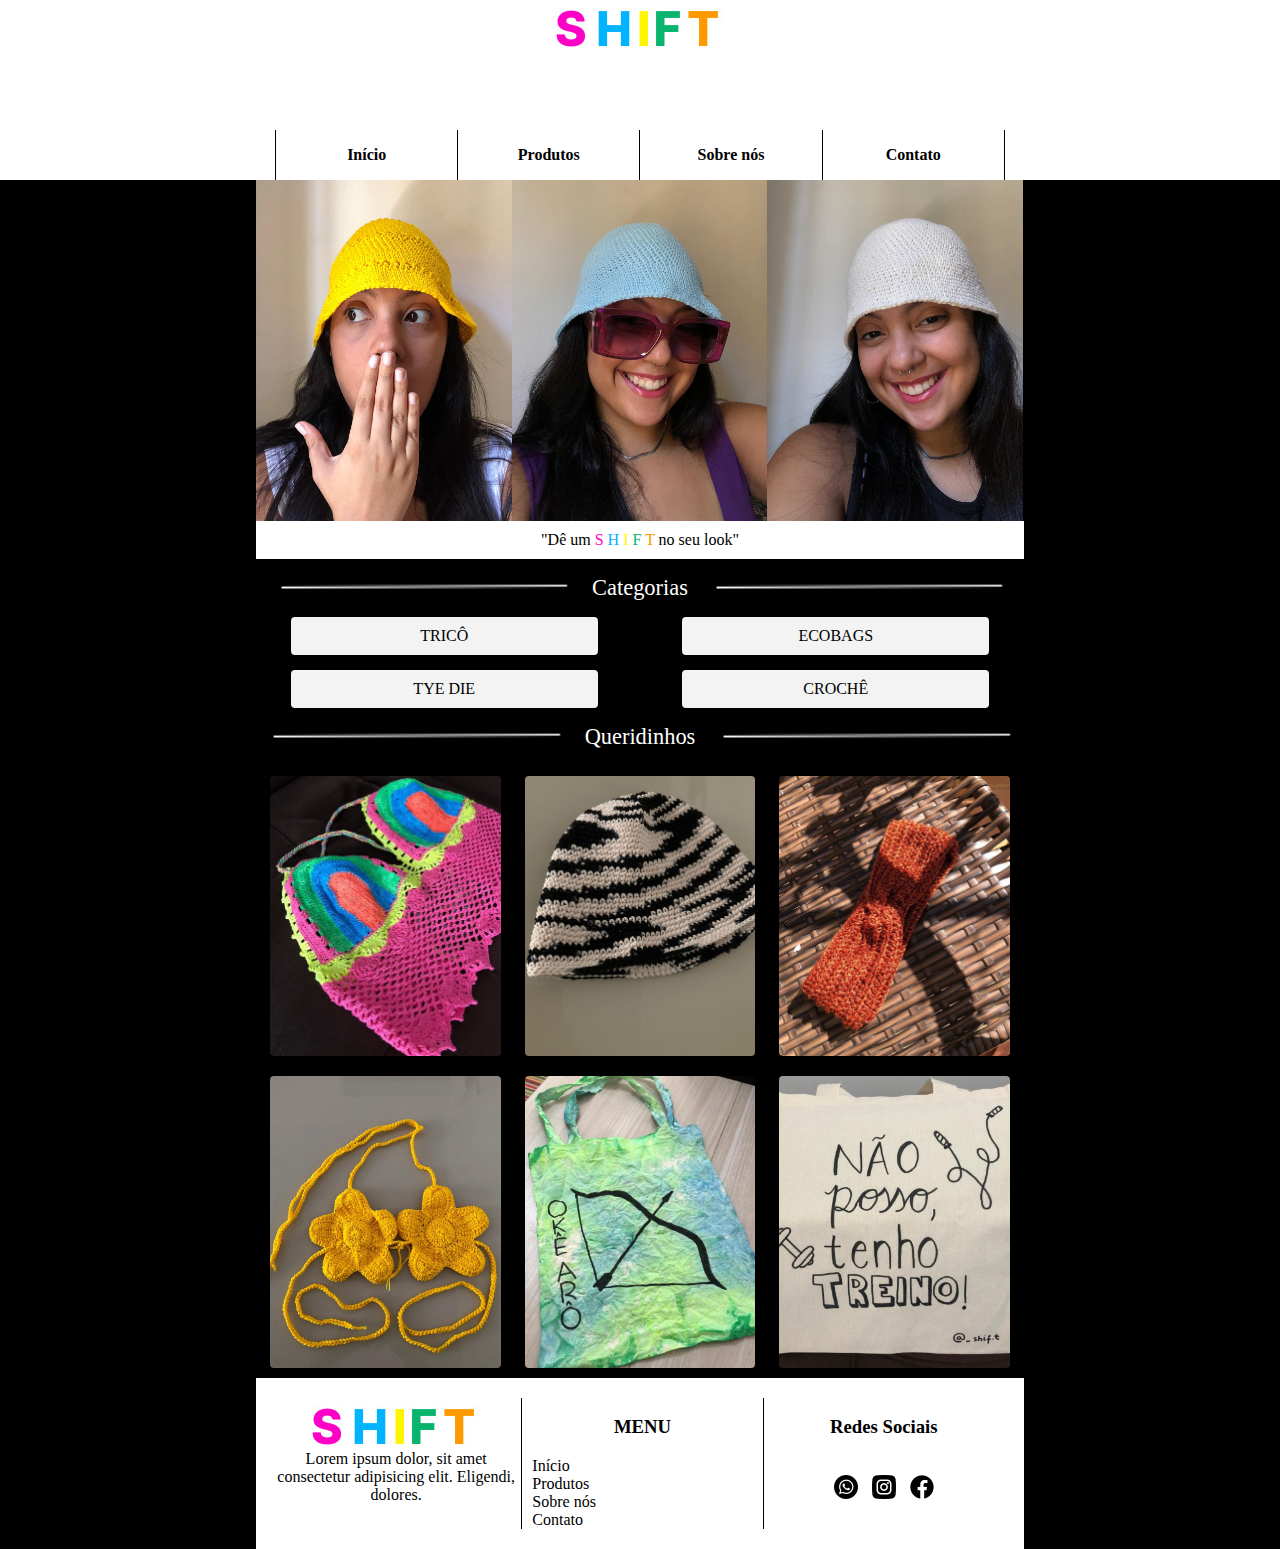
<file: index.html>
<!DOCTYPE html>
<html lang="pt-br">

<head>
    <meta charset="UTF-8">
    <meta name="viewport" content="width=device-width, initial-scale=1.0">
    <title>SHIFT</title>
    <!-- Favicon -->
    <link rel="shortcut icon" href="Imagens-shift/favicon-32x32.png" type="image/png" sizes="32x32">
    <!-- Fontes -->
    <link rel="preconnect" href="https://fonts.googleapis.com">
    <link rel="preconnect" href="https://fonts.gstatic.com" crossorigin>
    <link
        href="https://fonts.googleapis.com/css2?family=Lato:ital,wght@0,100;0,300;0,400;0,700;0,900;1,100;1,300;1,400;1,700;1,900&display=swap"
        rel="stylesheet">
    <link
        href="https://fonts.googleapis.com/css2?family=Lato:ital,wght@0,100;0,300;0,400;0,700;0,900;1,100;1,300;1,400;1,700;1,900&family=Lora:ital,wght@0,400..700;1,400..700&display=swap"
        rel="stylesheet">

    <link rel="stylesheet" href="css/style.css">
</head>

<body>

    <header class="topo">
        <div class="limitador">
            <a href="index.html">
                
                
                    <img src="imagens-shift/imagem-logo.jpg" alt="logo da marca SHIFT">
               
                
            </a>
            <nav class="menu">
                <h2 class="titulo-menu">
                    <a href="">Menu &equiv;</a>
                </h2>

                <ul class="links-menu">
                    
                    <li><a href="index.html">Início</a></li>
                    
                    <li><a href="produtos.html">Produtos</a></li>
                    
                    <li><a href="sobre-nos.html">Sobre nós</a></li>
                    
                    <li><a href="contato.html">Contato</a></li>
                    
                </ul>
            </nav>
       
    </header>

    <main class="container">
        <figure class="destaque-fotos">
            <img src="imagens-shift/destque1.jpg" alt="">
            <img src="imagens-shift/destque2.jpg" alt="">
            <img id="terceira-imagem" src="imagens-shift/destaque3.jpg" alt="">
        </figure>
        <div class="destaque-shift">
            <p>"Dê um
                <span style="color:rgba(255, 0, 199, 1) ;">S</span>
                <span style="color:rgba(0, 178, 255, 1) ;">H</span>
                <span style="color:rgba(255, 245, 0, 1) ;">I</span>
                <span style="color:rgba(9, 181, 109, 1) ;">F</span>
                <span style="color:rgba(255, 153, 0, 1) ;">T</span> no seu look"
            </p>
        </div>
        
        <article>
           
            <div class="linha">
                <img src="imagens-shift/linha.png" alt="">
                <h2>Categorias</h2> 
                <img src="imagens-shift/linha.png" alt="">
                </div>
    
            
            <div class="categorias">
                <a class="section" href="">TRICÔ</a>
                <a class="section" href="">ECOBAGS</a>
                <a class="section" href="">TYE DIE</a>
                <a class="section" href="">CROCHÊ</a>
                
            </div>
        </article>

        <article>
           <div class="linha">
            <img src="imagens-shift/linha.png" alt="">
            <h2>Queridinhos</h2> 
            <img src="imagens-shift/linha.png" alt="">
            </div>

            <figure class="os-queridinhos">
                <img src="imagens-shift/queridinho1.jpg" alt="">
                <img src="imagens-shift/queridinho2.jpg" alt="">
                <img src="imagens-shift/queridinho3.jpg" alt="">
                <img src="imagens-shift/queridinho4.jpg" alt="">
                <img src="imagens-shift/queridinho5.jpg" alt="">
                <img src="imagens-shift/queridinho6.jpg" alt="">
            </figure>
        </article>
    </main>


    <footer class="rodape">
        
            <div class="sobre-nos">
                
                    <img src="imagens-shift/imagem-logo.jpg" alt="">
                
                <br>
                <p>Lorem ipsum dolor, sit amet consectetur adipisicing elit. Eligendi, dolores.</p>
            </div>

            <div class="separador"></div>

            <nav class="menu-footer">
                <h3>MENU</h3>
                <ul>
                    <li><a href="index.html">Início</a></li>
                    <li><a href="produtos.html">Produtos</a></li>
                    <li><a href="sobre-nos.html">Sobre nós</a></li>
                    <li><a href="contato.html">Contato</a></li>
                </ul>
            </nav>

            <div class="separador"></div>

            <aside class="social-media">
                <h3>Redes Sociais</h3>
                <br>
                <a href="https://w.app/8vu25Y" target="_blank"><img src="imagens-shift/whatsapp.png" alt=""></a>

                <a href="https://www.instagram.com/_shif.t?igsh=MmMyc2s5MDJyZmE0
                " target="_blank"><img src="imagens-shift/instagram.png" alt=""></a>
                
                <a href="" target="_blank"><img src="imagens-shift/facebook.png" alt=""></a>

            </aside>

    </footer>

    <script src="js/menu.js"></script>
</body>

</html>
</file>
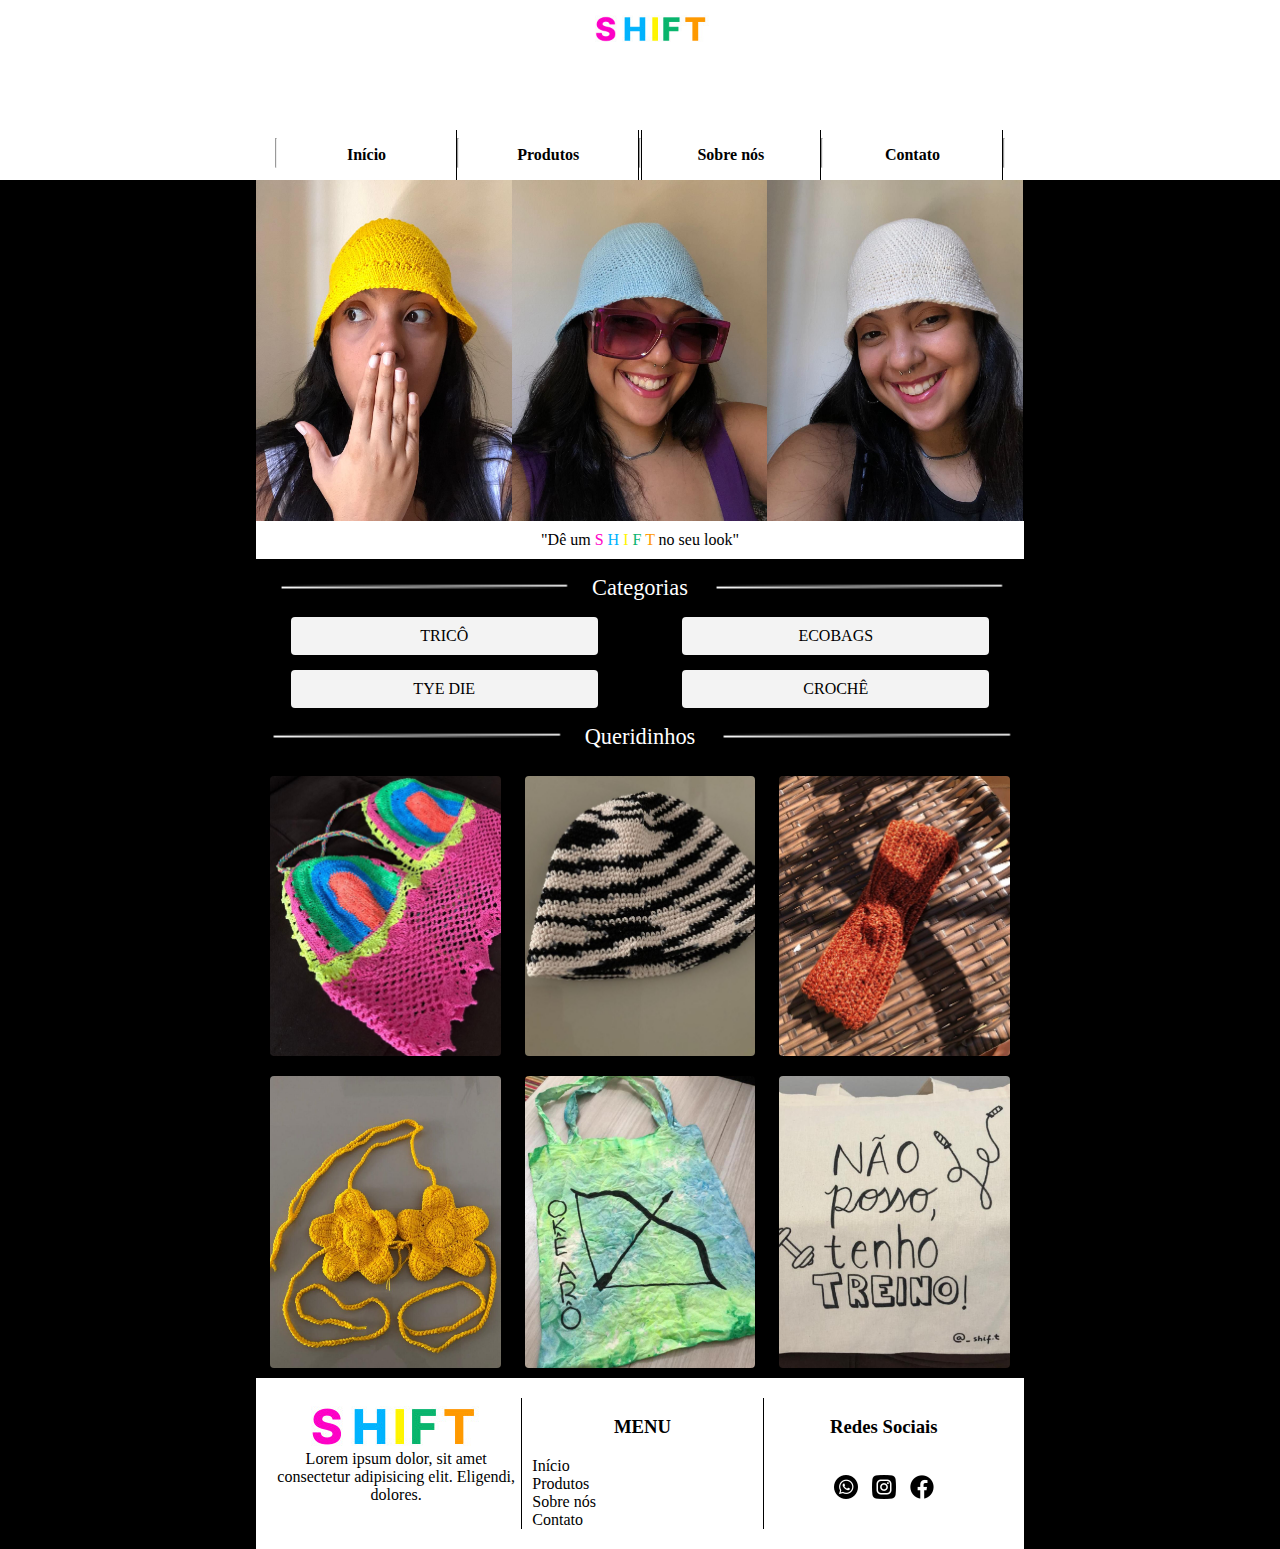
<file: contato.html>
<!DOCTYPE html>
<html lang="pt-br">

<head>
    <meta charset="UTF-8">
    <meta name="viewport" content="width=device-width, initial-scale=1.0">
    <title>SHIFT</title>
    <!-- Favicon -->
    
    <!-- Fontes -->
    <link rel="preconnect" href="https://fonts.googleapis.com">
    <link rel="preconnect" href="https://fonts.gstatic.com" crossorigin>
    <link
        href="https://fonts.googleapis.com/css2?family=Lato:ital,wght@0,100;0,300;0,400;0,700;0,900;1,100;1,300;1,400;1,700;1,900&display=swap"
        rel="stylesheet">
    <link
        href="https://fonts.googleapis.com/css2?family=Lato:ital,wght@0,100;0,300;0,400;0,700;0,900;1,100;1,300;1,400;1,700;1,900&family=Lora:ital,wght@0,400..700;1,400..700&display=swap"
        rel="stylesheet">

    <link rel="stylesheet" href="css/style.css">
</head>

<body>

    <header class="topo">
        <div class="limitador">
            <a href="index.html">
                <div class="logo">
                <h1 class="logo-titulo">
                    <img src="imagens-shift/imagem-logo.jpg" alt="logo da marca SHIFT">
                </h1>
                </div>
            </a>

            <nav class="menu">
                <h2 class="titulo-menu">
                    <a href="">Menu &equiv;</a>
                </h2>

                <ul class="links-menu">
                    <hr>
                    <li><a href="index.html">Início</a></li>
                    <hr>
                    <li><a href="produtos.html">Produtos</a></li>
                    <hr>
                    <li><a href="sobre-nos.html">Sobre nós</a></li>
                    <hr>
                    <li><a href="contato.html">Contato</a></li>
                    <hr>
                </ul>
            </nav>
        </div>
    </header>

    <main class="container">
        <figure class="destaque-fotos">
            <img src="imagens-shift/destque1.jpg" alt="">
            <img src="imagens-shift/destque2.jpg" alt="">
            <img id="terceira-imagem" src="imagens-shift/destaque3.jpg" alt="">
        </figure>
        <div class="destaque-shift">
            <p>"Dê um
                <span style="color:rgba(255, 0, 199, 1) ;">S</span>
                <span style="color:rgba(0, 178, 255, 1) ;">H</span>
                <span style="color:rgba(255, 245, 0, 1) ;">I</span>
                <span style="color:rgba(9, 181, 109, 1) ;">F</span>
                <span style="color:rgba(255, 153, 0, 1) ;">T</span> no seu look"
            </p>
        </div>

        <article>
           
            <div class="linha">
                <img src="imagens-shift/linha.png" alt="">
                <h2>Categorias</h2> 
                <img src="imagens-shift/linha.png" alt="">
                </div>
    
            
            <div class="categorias">
                <a class="section" href="">TRICÔ</a>
                <a class="section" href="">ECOBAGS</a>
                <a class="section" href="">TYE DIE</a>
                <a class="section" href="">CROCHÊ</a>
                
            </div>
        </article>

        <article>
           <div class="linha">
            <img src="imagens-shift/linha.png" alt="">
            <h2>Queridinhos</h2> 
            <img src="imagens-shift/linha.png" alt="">
            </div>

            <figure class="os-queridinhos">
                <img src="imagens-shift/queridinho1.jpg" alt="">
                <img src="imagens-shift/queridinho2.jpg" alt="">
                <img src="imagens-shift/queridinho3.jpg" alt="">
                <img src="imagens-shift/queridinho4.jpg" alt="">
                <img src="imagens-shift/queridinho5.jpg" alt="">
                <img src="imagens-shift/queridinho6.jpg" alt="">
            </figure>
        </article>
    </main>


    <footer class="rodape">
        
            <div class="sobre-nos">
                
                    <img src="imagens-shift/imagem-logo.jpg" alt="">
                
                <br>
                <p>Lorem ipsum dolor, sit amet consectetur adipisicing elit. Eligendi, dolores.</p>
            </div>

            <div class="separador"></div>

            <nav class="menu-footer">
                <h3>MENU</h3>
                <ul>
                    <li><a href="index.html">Início</a></li>
                    <li><a href="produtos.html">Produtos</a></li>
                    <li><a href="sobre-nos.html">Sobre nós</a></li>
                    <li><a href="contato.html">Contato</a></li>
                </ul>
            </nav>

            <div class="separador"></div>

            <aside class="social-media">
                <h3>Redes Sociais</h3>
                <br>
                <a href="https://w.app/8vu25Y" target="_blank"><img src="imagens-shift/whatsapp.png" alt=""></a>

                <a href="https://www.instagram.com/_shif.t?igsh=MmMyc2s5MDJyZmE0
                " target="_blank"><img src="imagens-shift/instagram.png" alt=""></a>
                
                <a href="" target="_blank"><img src="imagens-shift/facebook.png" alt=""></a>

            </aside>

    </footer>

    <script src="js/menu.js"></script>
</body>

</html>
</file>
<file: css/style.css>
*, *::after, *::before {box-sizing: border-box;}

html {
    font-size: 16px; 
    
}

img {max-width: 100%;}

a {text-decoration: none;}

body {background-color: black;}

:root {
    --cor-titulo1: white;
    --cor-titulo2: black;
    --cor-shift1: rgba(255, 0, 199, 1);
    --cor-shift2: rgba(0, 178, 255, 1);
    --cor-shift3: rgba(255, 245, 0, 1);
    --cor-shift4: rgba(9, 181, 109, 1);
    --cor-shift5: rgba(255, 153, 0, 1);
}

body, h1, h2, p, figure, ul {
    margin: 0;
    padding: 0;
    list-style: none; /*Remove marcadores da lista ul */
}


.menu li:nth-last-child(4){
    border-left: solid 1px;
    height: 50px;
    
} 

.menu li{
    border-right: solid 1px;
    height: 50px;
    
} 


/* Formatando o topo e o menu */
.topo {
    /* Deixar o topo acima de outros elementos */
    z-index: 10;
    position: sticky;
    top: 0;
    background-color: rgb(255, 255, 255);
    
    
    

    .limitador {
        
        display: flex;
        justify-content: space-between;
        align-items: center;  
        
        
    }

    a {color: var(--cor-titulo2);} /* Trocando a cor padrão dos links(roxo) por preto */
}

hr {display: none;}

.limitador {
    /* Regra de uso geral do limitador */
    width: 95vw;
    margin: auto;
}

.titulo-menu, h2  {
    font-weight: normal; /* Tirando o negrito */
    font-size: 1.4rem;
    padding: 1rem;
}

.logo-titulo {
    padding-left: 25px;
    width: 140px;
    object-fit: cover; 
}

.links-menu {
    display: none; /* Ocultando os itens do menu */
    a {
        
        color: var(--cor-titulo2);
        font-weight: bold;
        height: 50px;
        display: flex;
        justify-content: center;
        align-items: center;
        
    }
    a:hover {
        color: red;
    }
}

.links-menu.aberto {
    display: flex;
    flex-direction: column;
    position: absolute;
    left: 0;
    right: 0;
    background-color: var(--cor-titulo1);
}

/* Formatando as duas fotos em destaque */
.destaque-fotos {
    display: flex;
    width: 50%;
}

#terceira-imagem {display: none;}

/* Formatando o bloco com a frase de detasque */
.destaque-shift {
    text-align: center;
    background-color: white;
    padding: 10px;
}


/* Formatando as categorias */
article, h2 {
    color: var(--cor-titulo1);
    text-align: center;
}

.categorias {
    display: flex;
    flex-wrap: wrap;
    justify-content: space-between;
    gap: 15px;
    
    .section {
        width: 40%; /* Fazendo cada section ocupar 40% do espaço*/
        text-align: center;
        padding: 10px;
        margin: auto; /* Distribuindo igualmente as margens da esquerda e direita*/
        color: var(--cor-titulo2); 
        border-radius: 4px; 
        background-color: rgba(255, 255, 255, 0.952);
      }
}

.section:hover {background-color: var(--cor-shift5);}

.linha {
    display: flex;
    align-items: center;
   justify-content: center;

   img {
    width: 40%;
    object-fit: cover;
   }
}

/* Formatando os queridinhos */
.os-queridinhos {
    display: flex;
    flex-wrap: wrap;
    justify-content: space-evenly;
  
  img {
    object-fit: cover;
    max-width: 40%;
    margin: 10px;
    border-radius: 4px;
}}

.container { 
    width: 60%; /* Define uma largura específica */
    margin: 0 auto; /* Centraliza horizontalmente */
    background-color: black;
}


/* Formatando o footer */
footer {
    color: var(--cor-titulo2);
    background-color: white;
    padding: 20px;
    display: flex;
    width: 60%; /* Define uma largura específica */
    margin: 0 auto; /* Centraliza horizontalmente */

    .logo {
        margin:auto;
        margin-top: 15px;
        width: 80px;
        object-fit: cover;
    }

    .social-media {
        a { padding: 5px;}
    }
  
    .separador {
        background-color: rgb(0, 0, 0);
        width: 1px;
    }

    .sobre-nos { margin-right: 5px;}

    .sobre-nos, .menu-footer, .social-media{
        flex: 1; /* Dividindo o espaço igualmente antre eles */ 
    }

    .sobre-nos, .social-media {text-align: center;}

    h3 {text-align: center;}

    ul li {padding-left: 10px;}

    a {color: var(--cor-titulo2);}
}

@media screen and (min-width: 600px){
    .titulo-menu {display: none;}

    .links-menu {
        display: flex;
        li {width: 100%;}
    }

    .menu {width: 60%;}

    .destaque-fotos {max-width: 33.3%;}

    #terceira-imagem {display: inline;}

    .os-queridinhos {
        img {max-width: 30%;}  
    }
    
    .limitador {
        height: 20vh;
        display: flex;
        flex-direction: column;
    }

    .logo {margin-top: 10px;}


    hr {
        display: inline;
        height: 30px;
    }
    body {
        background-color: black;
    }
   
} 

@media screen and (max-width:600px) {
    html {font-size: 18px;}
    footer {
        width: 100%;
    }
    .container {
        width: 100%;
    }

}
</file>
